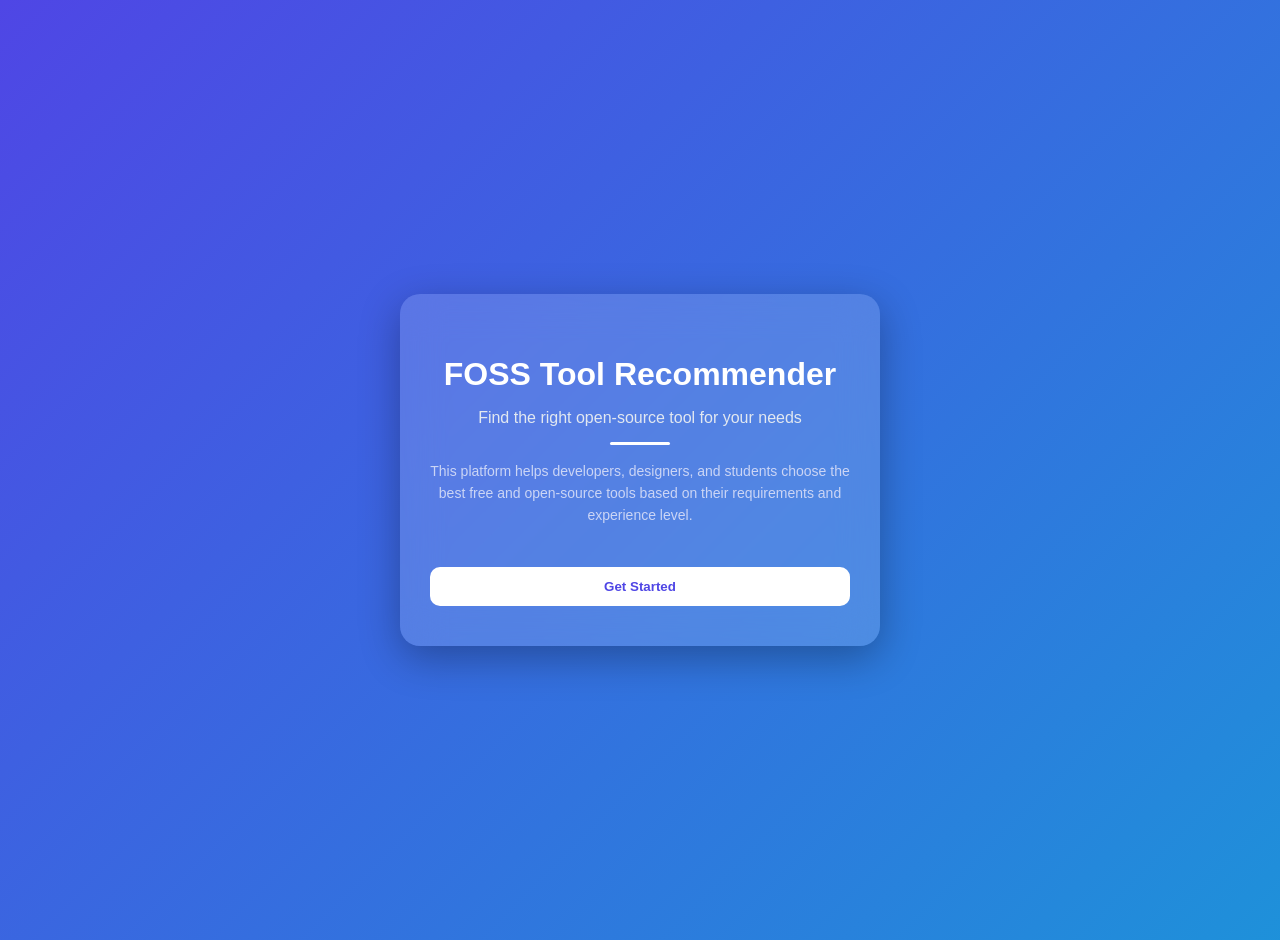
<file: templates/index.html>
<!DOCTYPE html>
<html>
<head>
    <title>FOSS Tool Recommender</title>
    <link rel="stylesheet" href="/static/style.css">
</head>
<body>

<div class="landing">

    <div class="landing-card">

        <h1>FOSS Tool Recommender</h1>

        <p class="tagline">
            Find the right open-source tool for your needs
        </p>

        <div class="divider"></div>

        <p class="description">
            This platform helps developers, designers, and students choose the best 
            free and open-source tools based on their requirements and experience level.
        </p>

        <button onclick="goToTool()">Get Started</button>

    </div>

</div>

<script>
function goToTool() {
    window.location.href = "/tool";
}
</script>

</body>
</html>
</file>
<file: static/style.css>
/*  GLOBAL */
body {
    margin: 0;
    font-family: 'Segoe UI', sans-serif;
    background: linear-gradient(135deg, #4f46e5, #06b6d4, #22c55e);
    background-size: 300% 300%;
    animation: gradientMove 10s ease infinite;
    color: #111827;
}

/*  Animated Background */
@keyframes gradientMove {
    0% { background-position: 0% 50%; }
    50% { background-position: 100% 50%; }
    100% { background-position: 0% 50%; }
}

/* ================= LANDING PAGE ================= */

.landing {
    height: 100vh;
    display: flex;
    justify-content: center;
    align-items: center;

    padding: 20px;
}

/* Card */
.landing-card {
    background: rgba(255, 255, 255, 0.15);
    backdrop-filter: blur(20px);

    width: 420px;
    padding: 40px 30px;

    border-radius: 20px;
    text-align: center;

    color: white;
    box-shadow: 0 12px 40px rgba(0,0,0,0.3);

    animation: fadeUp 1s ease;
}

/* Heading */
.landing-card h1 {
    font-size: 32px;
    margin-bottom: 10px;
}

/* Tagline */
.tagline {
    font-size: 16px;
    color: #e2e8f0;
    margin-bottom: 15px;
}

/* Divider */
.divider {
    width: 60px;
    height: 3px;
    background: white;
    margin: 15px auto;
    border-radius: 10px;
}

/* Description */
.description {
    font-size: 14px;
    line-height: 1.6;
    color: #cbd5f5;
    margin-bottom: 25px;
}

/* Button */
.landing-card button {
    padding: 12px 28px;

    border: none;
    border-radius: 10px;

    background: white;
    color: #4f46e5;

    font-weight: bold;
    cursor: pointer;

    transition: 0.3s;
}

.landing-card button:hover {
    transform: scale(1.05);
    background: #f1f5f9;
}

/* ================= TOOL PAGE ================= */

.card {
    margin: 80px auto;
    width: 350px;
    padding: 30px;
    border-radius: 20px;

    background: rgba(255, 255, 255, 0.2);
    backdrop-filter: blur(25px);

    text-align: center;
    box-shadow: 0 10px 40px rgba(0,0,0,0.3);

    animation: fadeUp 1s ease;
}

.card h1 {
    margin-bottom: 20px;
    color: white;
}

/* Inputs */
select {
    width: 100%;
    padding: 12px;
    margin: 10px 0;

    border-radius: 10px;
    border: none;
    outline: none;

    font-size: 14px;
}

/* Button */
button {
    width: 100%;
    padding: 12px;
    margin-top: 15px;

    border-radius: 10px;
    border: none;

    background: linear-gradient(135deg, #22c55e, #16a34a);
    color: white;
    font-weight: bold;

    cursor: pointer;
    transition: 0.3s;
}

button:hover {
    transform: scale(1.05);
    background: linear-gradient(135deg, #16a34a, #15803d);
}

/* ================= RESULT ================= */

.result-card {
    margin-top: 20px;
    padding: 15px;

    border-radius: 15px;
    background: rgba(255,255,255,0.9);

    text-align: left;
    animation: fadeUp 0.5s ease;
}

.result-card h3 {
    margin: 0;
}

.result-card a {
    color: #2563eb;
    font-weight: bold;
    text-decoration: none;
}

/* ================= LOADER ================= */

.loader {
    margin: 15px auto;
    width: 30px;
    height: 30px;

    border: 4px solid #ddd;
    border-top: 4px solid #22c55e;

    border-radius: 50%;
    animation: spin 1s linear infinite;
}

@keyframes spin {
    100% { transform: rotate(360deg); }
}

/* ================= ANIMATION ================= */

@keyframes fadeUp {
    from {
        opacity: 0;
        transform: translateY(25px);
    }
    to {
        opacity: 1;
        transform: translateY(0);
    }
}

/* Utility */
.hidden {
    display: none;
}
</file>
